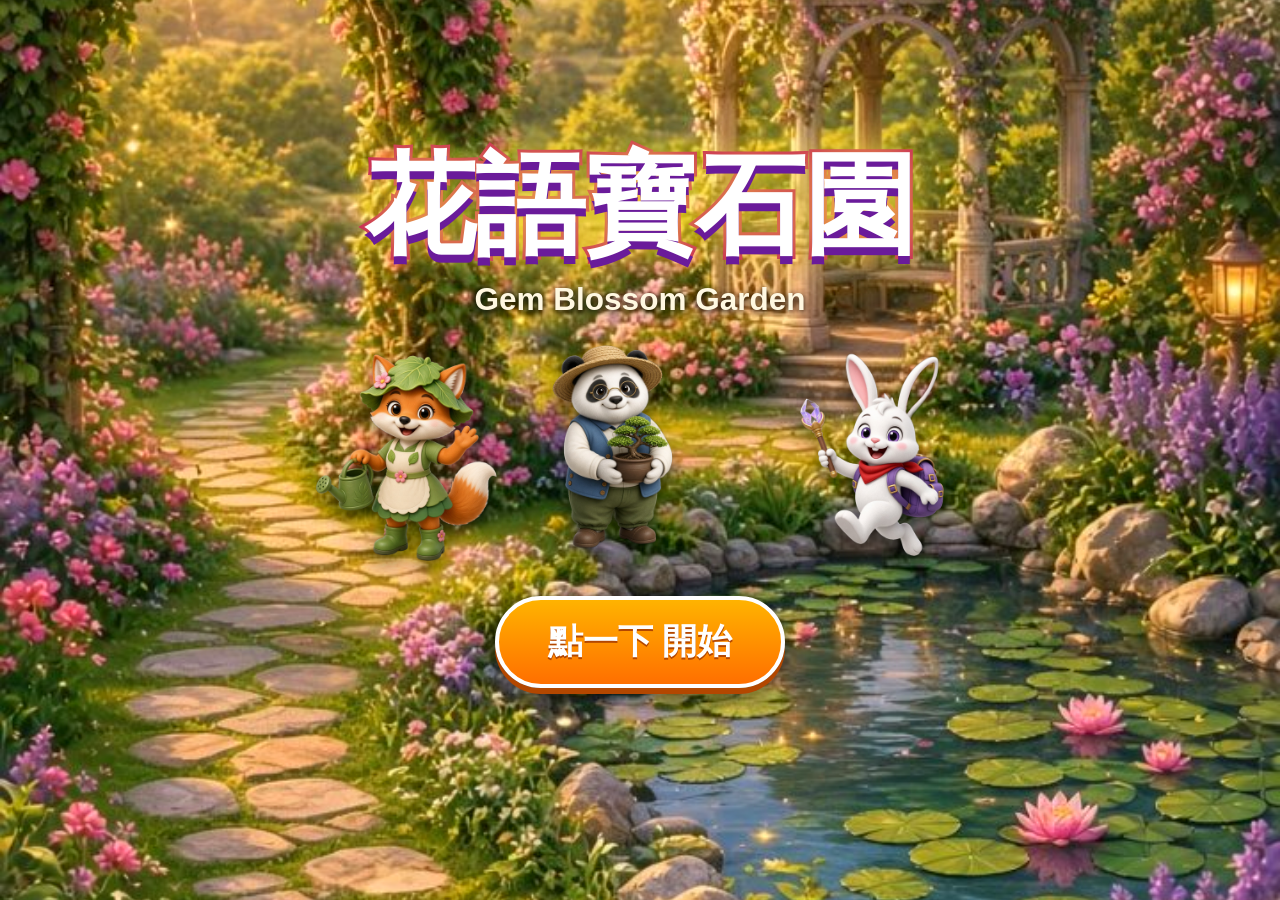
<file: index.html>
<!DOCTYPE html>
<html lang="zh-Hant-TW">
<head>
<meta charset="utf-8">
<meta name="viewport" content="width=device-width,initial-scale=1,maximum-scale=1,user-scalable=no,viewport-fit=cover">
<meta name="apple-mobile-web-app-capable" content="yes">
<meta name="mobile-web-app-capable" content="yes">
<meta name="theme-color" content="#2b1d4a">
<title>花語寶石園</title>
<link rel="icon" href="a/g0.png">
<link rel="stylesheet" href="style.css">
</head>
<body>
<div id="app">
  <!-- game layout -->
  <div id="scene">
    <div id="sceneBg"></div>
    <div id="sceneItems"></div>
    <canvas id="fx"></canvas>
  </div>
  <div id="hud">
    <div class="pill" id="lvPill">第 1 關</div>
    <div class="pill" id="movesPill"><span class="sm">步數</span> <b id="moves">25</b></div>
    <button class="iconBtn" id="btnMenu" aria-label="選單">⚙️</button>
  </div>
  <div id="goals"></div>
  <div id="boost"></div>
  <div id="boardWrap"><canvas id="board"></canvas></div>
  <div id="tray">
    <div id="meter"><div id="meterFill"></div><span id="meterTxt">能量</span></div>
    <div id="slots"></div>
  </div>
  <div id="mascot"><img id="mascotImg" alt=""><div id="bubble"></div></div>
  <div id="floaters"></div>
  <div id="mergeTip"></div><div id="finger">👆</div>

  <!-- screens -->
  <div id="title" class="screen show">
    <div class="titleBg"></div>
    <div class="logo"><div class="l1">花語寶石園</div><div class="l2">Gem Blossom Garden</div></div>
    <div class="titleChars"><img src="a/ch_fox.png"><img src="a/ch_panda.png"><img src="a/ch_bunny.png"></div>
    <button class="big glow" id="btnStart">點一下 開始</button>
  </div>

  <div id="select" class="screen">
    <h1>選擇你的夥伴</h1>
    <div id="cards"></div>
  </div>

  <div id="home" class="screen">
    <div class="amb"><div class="ray"></div><div class="ray r2"></div><div class="cloud c1"></div><div class="cloud c2"></div><div class="cloud c3"></div><div class="bfly"><span>🦋</span></div><div class="bfly b2"><span>🦋</span></div><div class="bfly b3"><span>🐦</span></div><i class="spk" style="left:12%;top:40%"></i><i class="spk" style="left:70%;top:30%;animation-delay:-1s"></i><i class="spk" style="left:40%;top:62%;animation-delay:-2s"></i><i class="spk" style="left:85%;top:55%;animation-delay:-1.5s"></i></div>
    <div class="homeTop"><div class="pill" id="starPill">⭐ 0</div><div class="pill" id="coinPill"><img class="ci" src="a/coin.png" alt="">0</div><button class="iconBtn" id="btnSet2">⚙️</button></div>
    <div class="homeMid">
      <img id="homeChar" class="breathe">
      <div id="homeName"></div>
      <div id="homeCh"></div>
    </div>
    <div class="homeBtns">
      <button class="big glow" id="btnPlay">開始 第 1 關</button>
      <div class="row2"><button class="big alt" id="btnMap">🗺️ 關卡地圖</button><button class="big alt" id="btnFarm">🐔 開心農場</button></div>
      <button class="big alt" id="btnGarden">🌷 逛逛花園</button>
    </div>
  </div>

  <div id="gardenBar" class="hidden"><div id="gTopBar"><div class="gTip" id="gTip">點點花園裡的東西和小動物吧！</div><div id="gStore" class="store hidden"></div></div><div id="gBotBar"><div class="gBtns"><button class="big glow" id="btnGEdit">✋ 佈置花園</button><button class="big alt" id="btnGardenBack">← 回去</button></div></div></div>

  <div id="video" class="screen">
    <video id="vid" playsinline muted webkit-playsinline preload="auto"></video>
    <div id="vidText"></div>
    <button class="big glow" id="vidBtn">繼續 ▶</button>
  </div>

  <div id="map" class="screen">
    <div class="mapTop"><button class="big alt sm" id="mapBack">← 回去</button><div class="mt">關卡地圖</div><div class="pill" id="mapStars"></div></div>
    <div id="mapList"></div>
  </div>

  <div id="farm" class="screen">
    <div class="fbg"></div>
    <div class="fwrap">
      <div class="ftop"><button class="big alt sm" id="fBack">← 回去</button><div class="pill" id="fCoins"><img class="ci" src="a/coin.png" alt="">0</div><button class="big glow sm" id="fShop">🛒 商店</button></div>
      <div class="fhead"><img id="fChar"><div id="fSay"></div></div>
      <div class="fsec" id="fYardSec"><div class="ftitle yardT"><span>🏡 我的小院子</span><button class="big sm" id="fEdit">✋ 佈置</button></div><div id="fTip" class="hidden">👆 按住拖曳移動，拖到收納箱就收起來</div><div id="fStore" class="store hidden"></div><div id="fYard"></div><div id="fDecos" class="hidden"></div></div>
      <div class="fsec"><div class="ftitle">🐔 動物（點一下收集）</div><div id="fAnimals"></div></div>
      <div class="fsec"><div class="ftitle">🌱 農田（作物離線也會長）</div><div id="fPlots"></div></div>
      <div class="fsec"><div class="ftitle">倉庫・道具</div><div id="fInv"></div></div>
    </div>
  </div>

  <div id="ending" class="screen">
    <div class="endBg"></div>
    <div class="endBox">
      <div class="l1">🎉 恭喜通關！</div>
      <div class="endChars"><img src="a/ch_fox.png"><img src="a/ch_panda.png"><img src="a/ch_bunny.png"></div>
      <p>五個花園都恢復美麗了！<br>謝謝你一路的陪伴 💖</p>
      <div class="pill" id="endStars"></div>
      <div class="row"><button class="big glow" id="endFarm">🐔 去農場</button><button class="big alt" id="endMap">🗺️ 重玩關卡</button></div>
      <div class="row"><button class="big alt" id="endHome">回首頁</button></div>
    </div>
  </div>

  <div id="modal" class="screen"><div class="panel" id="panel"></div></div>
</div>
<script src="analytics.js"></script>
<script src="levels.js"></script>
<script src="game.js"></script>
<script src="farm.js"></script>
<script src="deco.js"></script>
<script>
$("#mapBack").onclick=()=>goHome();$("#fBack").onclick=()=>goHome();$("#fShop").onclick=()=>openShop();
$("#endFarm").onclick=()=>openFarm();$("#endMap").onclick=()=>openMap();$("#endHome").onclick=()=>goHome();
GBGStats&&GBGStats.trackVisit&&GBGStats.trackVisit();
</script>
</body>
</html>
</file>
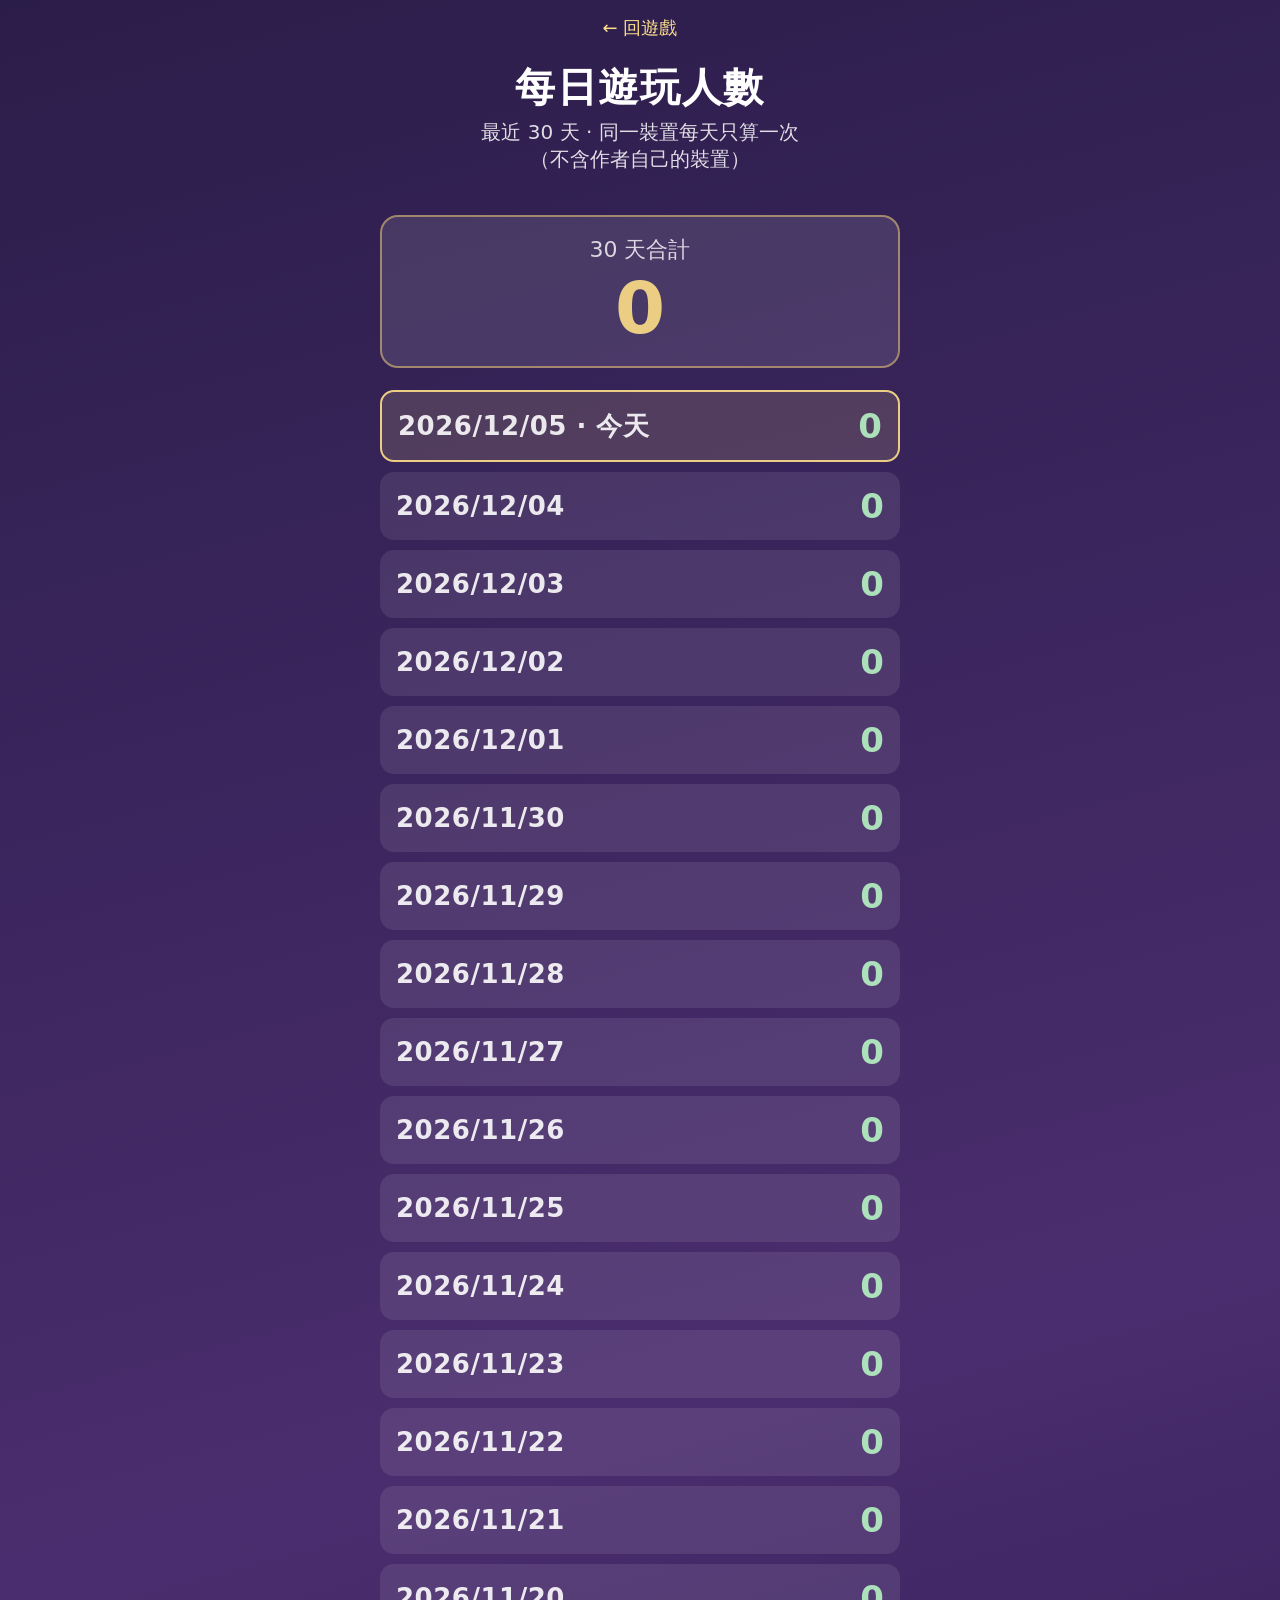
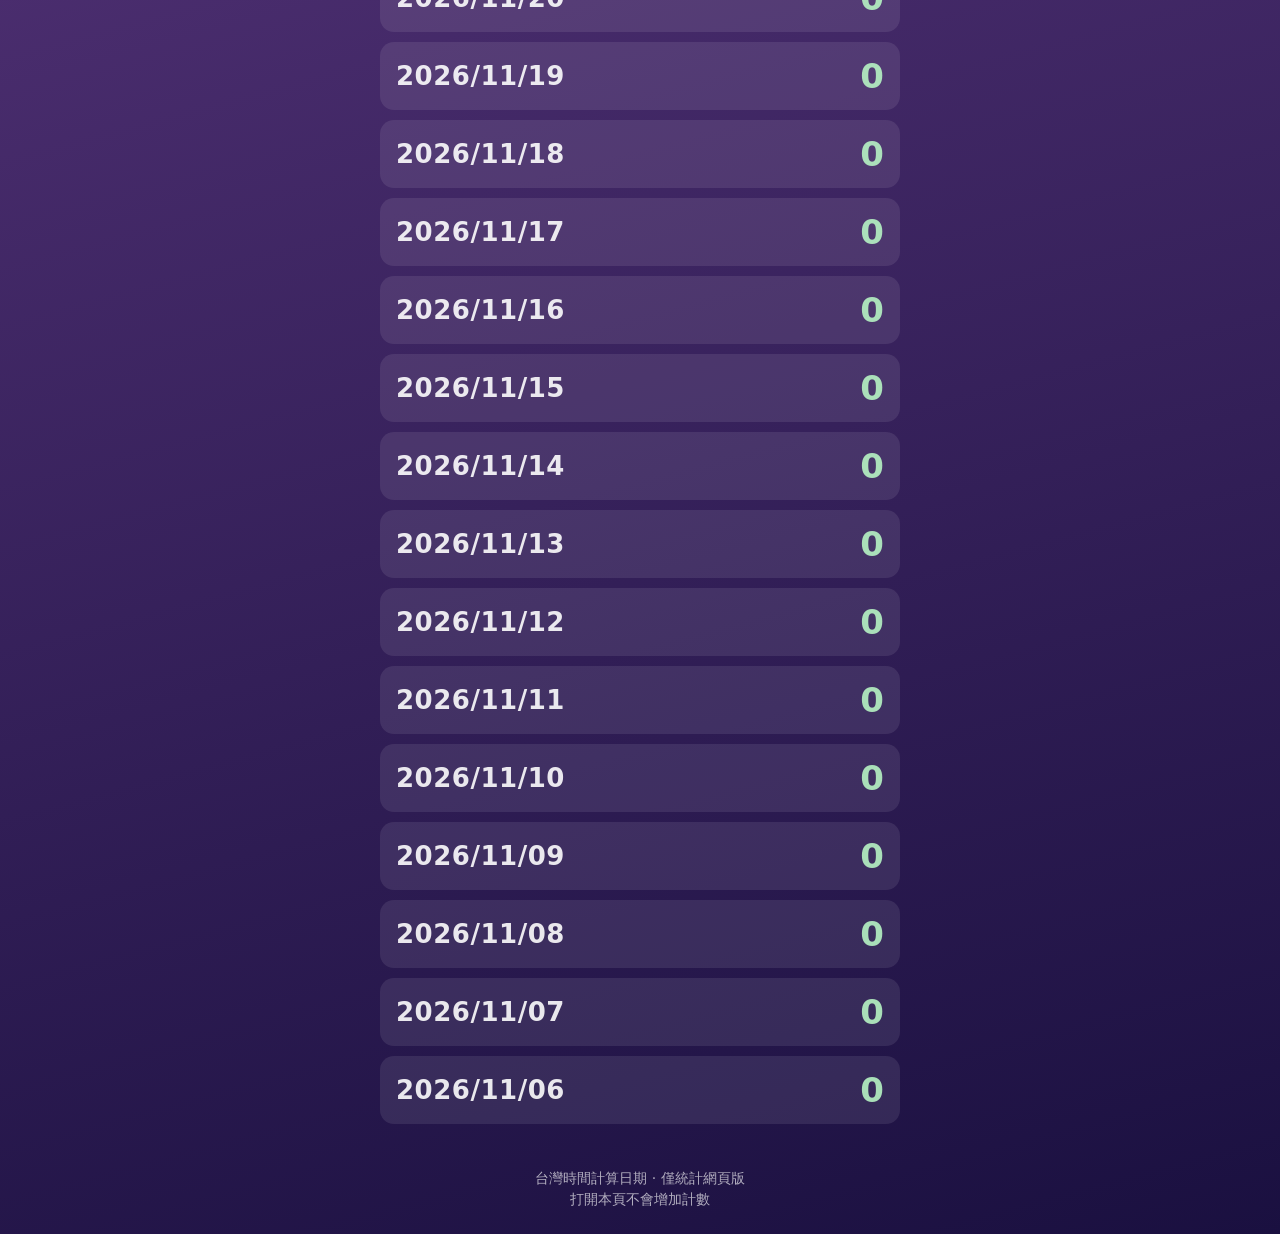
<file: stats.html>
<!DOCTYPE html>
<html lang="zh-Hant-TW">
<head>
<meta charset="utf-8">
<meta name="viewport" content="width=device-width,initial-scale=1,viewport-fit=cover">
<meta name="theme-color" content="#2b1d4a">
<title>花語寶石園 · 每日人數</title>
<style>
*{box-sizing:border-box;margin:0;padding:0}
body{font-family:system-ui,-apple-system,"Noto Sans TC",sans-serif;background:linear-gradient(165deg,#2b1d4a,#4a2d6e 50%,#1a1040);color:#fff;min-height:100dvh;padding:max(16px,env(safe-area-inset-top)) 16px max(24px,env(safe-area-inset-bottom));}
h1{font-size:clamp(28px,7vw,40px);text-align:center;margin:8px 0 4px;letter-spacing:.04em}
.sub{text-align:center;opacity:.85;font-size:clamp(16px,4vw,20px);margin-bottom:18px}
.total{background:rgba(255,255,255,.12);border:2px solid rgba(255,220,120,.55);border-radius:18px;padding:18px;text-align:center;margin:0 auto 22px;max-width:520px}
.total .lbl{font-size:clamp(18px,4.5vw,22px);opacity:.9}
.total .num{font-size:clamp(48px,14vw,72px);font-weight:800;color:#ffe08a;line-height:1.1;margin-top:4px}
.list{max-width:520px;margin:0 auto;display:flex;flex-direction:column;gap:10px}
.row{display:flex;align-items:center;justify-content:space-between;background:rgba(255,255,255,.1);border-radius:14px;padding:14px 16px;font-size:clamp(20px,5vw,26px)}
.row .d{font-weight:600;letter-spacing:.02em}
.row .c{font-weight:800;color:#b8f5c5;font-size:clamp(26px,7vw,34px)}
.row.today{border:2px solid #ffe08a;background:rgba(255,224,138,.15)}
.err,.load{text-align:center;font-size:22px;padding:24px;opacity:.9}
.note{text-align:center;margin-top:20px;font-size:14px;opacity:.65;line-height:1.5}
a.back{display:inline-block;margin:0 auto 12px;color:#ffe08a;font-size:18px;text-decoration:none}
.wrap{text-align:center}
</style>
</head>
<body>
<div class="wrap"><a class="back" href="./">← 回遊戲</a></div>
<h1>每日遊玩人數</h1>
<p class="sub">最近 30 天 · 同一裝置每天只算一次<br>（不含作者自己的裝置）</p>
<div id="box" class="load">讀取中…</div>
<p class="note">台灣時間計算日期 · 僅統計網頁版<br>打開本頁不會增加計數</p>
<script src="analytics.js"></script>
<script>
(async function(){
  const box=document.getElementById('box');
  try{
    const {days,total}=await GBGStats.loadStats(30);
    const today=GBGStats.twYmd();
    function fmt(ymd){return ymd.slice(0,4)+'/'+ymd.slice(4,6)+'/'+ymd.slice(6,8);}
    let html='<div class="total"><div class="lbl">30 天合計</div><div class="num">'+total+'</div></div><div class="list">';
    days.forEach(d=>{
      const cls=d.ymd===today?'row today':'row';
      html+='<div class="'+cls+'"><span class="d">'+fmt(d.ymd)+(d.ymd===today?' · 今天':'')+'</span><span class="c">'+d.count+'</span></div>';
    });
    html+='</div>';
    box.innerHTML=html;
  }catch(e){
    box.className='err';
    box.textContent='讀取失敗，請稍後再試';
  }
})();
</script>
</body>
</html>
</file>
<file: style.css>
:root{--fs:1;--gold:#ffd54a}
*{box-sizing:border-box;-webkit-tap-highlight-color:transparent;-webkit-user-select:none;user-select:none;-webkit-touch-callout:none}
html,body{margin:0;height:100%;overflow:hidden;background:#2b1d4a;overscroll-behavior:none;touch-action:none}
body{font-family:"PingFang TC","Noto Sans TC","Noto Sans CJK TC","Microsoft JhengHei",sans-serif;font-weight:900;color:#fff}
#app{position:fixed;inset:0;overflow:hidden;background:linear-gradient(#3a2a66,#1d1438)}
button{font-family:inherit;font-weight:900;border:0;cursor:pointer;touch-action:manipulation}
.hidden{display:none!important}
#scene{position:absolute;overflow:hidden;border-radius:0 0 24px 24px;box-shadow:0 6px 24px #0008}
#sceneBg{position:absolute;inset:0;background:url(a/bg.jpg) center 70%/cover}
#sceneItems{position:absolute;inset:0}
#fx{position:absolute;inset:0;pointer-events:none;width:100%;height:100%}
.deco{position:absolute;transform-origin:50% 100%;filter:drop-shadow(0 6px 6px #0006);transition:transform .2s}
.deco img{width:100%;display:block;pointer-events:none}
.deco.idle{animation:sway 4s ease-in-out infinite}
@keyframes sway{0%,100%{transform:rotate(-2deg)}50%{transform:rotate(2deg) scale(1.02)}}
.boing{animation:boing .6s cubic-bezier(.3,1.6,.5,1)!important}
@keyframes boing{0%{transform:scale(1)}30%{transform:scale(1.25,.8)}60%{transform:scale(.9,1.2) translateY(-18%)}100%{transform:scale(1)}}
.critter{position:absolute;filter:drop-shadow(0 4px 4px #0005)}
.critter img{width:100%;display:block;pointer-events:none}
.flap img{animation:flap .35s ease-in-out infinite alternate}
@keyframes flap{to{transform:scaleX(.55)}}
.hop{animation:hop .5s ease-out}
@keyframes hop{0%,100%{transform:translateY(0)}40%{transform:translateY(-60%) rotate(-8deg)}}
#hud{position:absolute;display:flex;gap:2%;align-items:center;justify-content:space-between;z-index:5}
.pill{background:linear-gradient(#ffffffee,#ffe9b8ee);color:#5a2d00;border-radius:999px;padding:.25em .8em;font-size:calc(22px*var(--fs));box-shadow:0 3px 0 #b36b00,0 4px 12px #0006;white-space:nowrap;border:3px solid #fff}
.pill .sm{font-size:.7em}.pill b{font-size:1.25em;color:#c2185b}
.iconBtn{width:calc(54px*var(--fs));height:calc(54px*var(--fs));border-radius:50%;font-size:calc(28px*var(--fs));background:linear-gradient(#8e6cff,#5b3fd6);box-shadow:0 4px 0 #36208f;border:3px solid #fff;color:#fff;flex:none}
#goals{position:absolute;display:flex;gap:10px;justify-content:center;align-items:center;z-index:5}
.goal{display:flex;align-items:center;gap:4px;background:#2b1d4acc;border:3px solid #fff8;border-radius:16px;padding:4px 10px;font-size:calc(24px*var(--fs))}
.goal img{width:calc(40px*var(--fs));height:calc(40px*var(--fs))}
.goal.done{background:#2e7d32dd;border-color:#b9f6ca}
#boardWrap{position:absolute;border-radius:18px;background:linear-gradient(#ffffff2a,#ffffff10);box-shadow:inset 0 0 0 3px #ffffff55,0 10px 30px #0008;padding:6px}
#board{width:100%;height:100%;display:block;touch-action:none}
#tray{position:absolute;display:flex;flex-direction:column;gap:6px;z-index:4}
#meter{position:relative;height:calc(30px*var(--fs));border-radius:99px;background:#0006;border:3px solid #fff;overflow:hidden}
#meterFill{position:absolute;left:0;top:0;bottom:0;width:0;background:linear-gradient(90deg,#7cff6b,#ffe74a);transition:width .3s}
#meterTxt{position:absolute;inset:0;display:flex;align-items:center;justify-content:center;font-size:calc(18px*var(--fs));color:#3a2a00;text-shadow:0 1px 0 #fff}
#slots{display:grid;grid-template-columns:repeat(8,1fr);gap:5px}
.slot{aspect-ratio:1;border-radius:14px;background:radial-gradient(#fff3,#fff1);border:2px dashed #fff6;position:relative}
.slot img{position:absolute;inset:4%;width:92%;height:92%;object-fit:contain;filter:drop-shadow(0 3px 3px #0007)}
.slot.can{border:3px solid var(--gold);box-shadow:0 0 14px var(--gold);animation:pulse 1.2s infinite}
.slot .tl{position:absolute;right:2px;bottom:0;font-size:calc(15px*var(--fs));text-shadow:0 0 3px #000,0 0 3px #000}
@keyframes pulse{50%{box-shadow:0 0 26px var(--gold)}}
.pop{animation:pop .45s cubic-bezier(.3,1.7,.5,1)}
@keyframes pop{0%{transform:scale(.2)}100%{transform:scale(1)}}
#mascot{position:absolute;z-index:6;pointer-events:auto}
#mascotImg{width:100%;transform-origin:50% 100%;animation:breathe 2.6s ease-in-out infinite;filter:drop-shadow(0 6px 8px #0008)}
.breathe{animation:breathe 2.6s ease-in-out infinite;transform-origin:50% 100%}
@keyframes breathe{0%,100%{transform:scale(1,1)}50%{transform:scale(1.03,.97) translateY(1%)}}
#mascotImg.cheer{animation:cheer .8s cubic-bezier(.3,1.5,.5,1)}
@keyframes cheer{0%{transform:scale(1)}25%{transform:scale(1.15,.85)}50%{transform:translateY(-22%) rotate(-6deg) scale(.95,1.1)}75%{transform:translateY(0) scale(1.08,.92)}100%{transform:scale(1)}}
#bubble{position:absolute;bottom:92%;left:40%;white-space:nowrap;background:#fff;color:#4a2370;border-radius:18px;padding:.3em .7em;font-size:calc(22px*var(--fs));box-shadow:0 4px 10px #0006;opacity:0;transform:scale(.5);transition:all .25s cubic-bezier(.3,1.6,.5,1);pointer-events:none}
#bubble.show{opacity:1;transform:scale(1)}
#floaters{position:absolute;inset:0;pointer-events:none;z-index:20}
.combo{position:absolute;font-size:calc(46px*var(--fs));color:#fff;-webkit-text-stroke:3px #c2185b;paint-order:stroke fill;text-shadow:0 4px 0 #7b1fa2,0 0 22px #ff80ab;animation:rise 1.2s ease-out forwards;transform:translate(-50%,-50%);white-space:nowrap}
@keyframes rise{0%{opacity:0;transform:translate(-50%,-50%) scale(.3)}20%{opacity:1;transform:translate(-50%,-50%) scale(1.25)}35%{transform:translate(-50%,-50%) scale(1)}100%{opacity:0;transform:translate(-50%,-160%) scale(1)}}
.fly{position:absolute;width:44px;height:44px;transition:all .6s cubic-bezier(.5,-0.3,.6,1);z-index:30}
.screen{position:absolute;inset:0;display:none;z-index:40;align-items:center;justify-content:center;flex-direction:column}
.screen.show{display:flex}
#title .titleBg,#home{background:url(a/bg.jpg) center/cover}
#title .titleBg{position:absolute;inset:0;filter:saturate(1.2)}
.logo{position:relative;text-align:center;margin-top:-8vh;animation:float 3s ease-in-out infinite}
.logo .l1{font-size:min(16vw,13vh,110px);color:#fff;-webkit-text-stroke:6px #c2185b;paint-order:stroke fill;text-shadow:0 8px 0 #6a1b9a,0 0 40px #ffeb3b}
.logo .l2{font-size:min(5vw,3.5vh,34px);color:#fff8e1;text-shadow:0 2px 6px #000}
@keyframes float{50%{transform:translateY(-10px)}}
.titleChars{position:relative;display:flex;gap:2vw;margin:3vh 0}
.titleChars img{height:min(24vh,30vw);animation:float 2.4s ease-in-out infinite;filter:drop-shadow(0 8px 8px #0007)}
.titleChars img:nth-child(2){animation-delay:.6s}.titleChars img:nth-child(3){animation-delay:1.2s}
.big{position:relative;font-size:calc(30px*var(--fs));padding:.55em 1.4em;border-radius:999px;color:#fff;background:linear-gradient(#ffb300,#ff6f00);box-shadow:0 6px 0 #b34700,0 10px 20px #0007;border:4px solid #fff;text-shadow:0 2px 0 #b34700;margin:8px;min-height:64px}
.big:active{transform:translateY(4px);box-shadow:0 2px 0 #b34700}
.big.alt{background:linear-gradient(#4fc3f7,#1976d2);box-shadow:0 6px 0 #0d47a1,0 10px 20px #0007;text-shadow:0 2px 0 #0d47a1}
.big.green{background:linear-gradient(#81c784,#2e7d32);box-shadow:0 6px 0 #1b5e20,0 10px 20px #0007;text-shadow:0 2px 0 #1b5e20}
.glow{animation:glowb 1.6s ease-in-out infinite}
@keyframes glowb{50%{filter:brightness(1.15) drop-shadow(0 0 14px #ffe082)}}
#select{background:radial-gradient(circle at 50% 30%,#7e57c2,#2b1d4a);overflow:auto;justify-content:flex-start;padding:3vh 2vw}
#select h1{font-size:calc(36px*var(--fs));margin:1vh 0 2vh;text-shadow:0 3px 0 #6a1b9a}
#cards{display:flex;gap:14px;flex-wrap:wrap;justify-content:center;width:100%}
.card{flex:1 1 240px;max-width:330px;background:linear-gradient(#fffdf5,#ffe9c4);color:#4a2370;border-radius:26px;border:5px solid #fff;box-shadow:0 8px 0 #c48a3a,0 12px 26px #0008;padding:12px;text-align:center;display:flex;flex-direction:column;align-items:center}
.card.sel{border-color:#ffd54a;box-shadow:0 0 0 5px #ffd54a,0 12px 26px #0008}
.card .pf{width:100%;max-width:220px;aspect-ratio:1;border-radius:50%;background:radial-gradient(#fff,#ffd8a8 70%);overflow:hidden;position:relative}
.card .pf img{width:100%;height:100%;object-fit:contain}
.card .nm{font-size:calc(32px*var(--fs));margin-top:6px}
.card .ln{font-size:calc(21px*var(--fs));color:#7a4a00;margin:4px 0 8px;line-height:1.35}
.card .big{font-size:calc(24px*var(--fs))}
.wiggle{animation:wig 1.8s ease-in-out infinite}
@keyframes wig{0%,100%{transform:rotate(-3deg) translateY(0)}50%{transform:rotate(3deg) translateY(-4%)}}
#home{justify-content:space-between;padding:3vh 3vw calc(3vh + env(safe-area-inset-bottom))}
.homeTop{width:100%;display:flex;justify-content:space-between}
.homeMid{display:flex;flex-direction:column;align-items:center}
#homeChar{height:min(40vh,60vw);filter:drop-shadow(0 10px 10px #0008)}
#homeName{font-size:calc(30px*var(--fs));background:#2b1d4acc;border:3px solid #fff;border-radius:20px;padding:6px 18px;margin-top:-10px}
.homeBtns{display:flex;flex-direction:column;align-items:center}
#gardenBar{position:absolute;left:0;right:0;bottom:0;z-index:30;display:flex;flex-direction:column;align-items:center;padding-bottom:calc(12px + env(safe-area-inset-bottom))}
.gTip{font-size:calc(24px*var(--fs));background:#2b1d4acc;border-radius:16px;padding:6px 14px}
#video{background:#000}
#vid{position:absolute;inset:0;width:100%;height:100%;object-fit:contain}
#vidText{position:relative;margin-top:-40vh;font-size:calc(52px*var(--fs));-webkit-text-stroke:4px #c2185b;paint-order:stroke fill;text-shadow:0 5px 0 #6a1b9a;text-align:center}
#vidBtn{position:absolute;bottom:calc(5vh + env(safe-area-inset-bottom))}
#modal{background:#0009}
.panel{background:linear-gradient(#fffdf5,#ffe9c4);color:#4a2370;border-radius:28px;border:5px solid #fff;padding:22px;width:min(92vw,560px);max-height:92vh;overflow:auto;text-align:center;box-shadow:0 14px 40px #000a;animation:pop .4s cubic-bezier(.3,1.6,.5,1)}
.panel h2{font-size:calc(38px*var(--fs));margin:4px 0 10px}
.panel p{font-size:calc(24px*var(--fs));line-height:1.45;margin:8px 0}
.stars{font-size:calc(64px*var(--fs));letter-spacing:6px}
.stars span{display:inline-block;animation:pop .5s cubic-bezier(.3,1.7,.5,1) both;filter:drop-shadow(0 3px 2px #a60)}
.stars .off{filter:grayscale(1) opacity(.35)}
.row{display:flex;gap:8px;justify-content:center;flex-wrap:wrap;margin:8px 0}
.opt{font-size:calc(24px*var(--fs));padding:10px 16px;border-radius:16px;background:#fff;color:#4a2370;border:3px solid #c9a46a;min-height:56px}
.opt.on{background:#7e57c2;color:#fff;border-color:#4527a0}
.lbl{font-size:calc(24px*var(--fs));margin-top:10px}
#vidText{position:absolute;top:calc(6vh + env(safe-area-inset-top));left:0;right:0;margin:0}
@media (max-width:620px){
 .card{flex:1 1 100%;max-width:none;flex-direction:row;text-align:left;gap:10px;padding:8px}
 .card .pf{width:36%;flex:none}
 .card .txt{flex:1;display:flex;flex-direction:column;align-items:flex-start}
 .card .nm{margin-top:0}.card .big{margin:4px 0;padding:.4em 1em}
 #select h1{margin:.5vh 0 1.5vh}
}
.card .txt{display:flex;flex-direction:column;align-items:center}
.card .pf{border-radius:22px}
@media (max-width:620px){
 .card{padding:6px 8px;margin:0 0 8px}
 .card .txt{align-items:flex-start;text-align:left}
 .card .nm{font-size:calc(19px*var(--fs));line-height:1.2}
 .card .ln{font-size:calc(14.5px*var(--fs));line-height:1.3;text-align:left}
 .card .big{font-size:calc(17px*var(--fs));white-space:nowrap;padding:.35em .9em}
 .card .pf{width:32%}
 #select h1{font-size:calc(24px*var(--fs))}
}

/* v1.0.1: merge tutorial + explicit goals + contrast */
#finger{display:none;position:fixed;left:0;top:0;font-size:calc(58px*var(--fs));z-index:70;pointer-events:none;filter:drop-shadow(0 4px 4px #000a);animation:fing 2.2s infinite ease-in-out}
@keyframes fing{0%{transform:translate(var(--ax),calc(var(--ay) - 30px))}20%{transform:translate(var(--ax),var(--ay)) scale(.85)}35%{transform:translate(var(--ax),calc(var(--ay) - 20px))}60%{transform:translate(var(--bx),calc(var(--by) - 20px))}75%{transform:translate(var(--bx),var(--by)) scale(.85)}100%{transform:translate(var(--bx),calc(var(--by) - 30px))}}
#mergeTip{display:none;position:fixed;z-index:69;pointer-events:none;background:#fffde7;color:#2b1d4a;border:4px solid #ff9800;border-radius:18px;padding:8px 12px;font-weight:900;font-size:calc(21px*var(--fs));line-height:1.3;text-align:center;box-shadow:0 6px 18px #0008}
.slot.need{border:4px solid #69f0ae;box-shadow:0 0 22px #69f0ae,inset 0 0 14px #69f0ae;animation:pulse .8s infinite}
.goal{font-weight:900;color:#fff;text-shadow:0 2px 0 #000,0 0 4px #000}
.goal .gl{font-size:calc(15px*var(--fs));margin-right:2px}
.goal.tier .gt{display:flex;flex-direction:column;line-height:1.15}
.goal.tier b{font-size:calc(19px*var(--fs))}
.goal.tier small{font-size:calc(14px*var(--fs));color:#fff59d}
#meterTxt{color:#fff!important;font-weight:900;text-shadow:0 0 3px #000,0 2px 0 #000,0 0 6px #000;-webkit-text-stroke:1px #1b0f33}
/* ---------- v2 ---------- */
#boost{position:absolute;display:flex;gap:10px;justify-content:flex-end;z-index:5}
.bst{position:relative;width:calc(50px*var(--fs));height:calc(50px*var(--fs));border-radius:50%;border:3px solid #fff;background:radial-gradient(#fff8e1,#ffb74d);box-shadow:0 4px 0 #b36b00,0 6px 12px #0007;padding:0}
.bst img{width:80%;height:80%;object-fit:contain}
.bst span{position:absolute;right:-6px;bottom:-6px;background:#d32f2f;color:#fff;border:2px solid #fff;border-radius:999px;min-width:1.5em;font-size:calc(16px*var(--fs));font-weight:900}
.bst em{position:absolute;left:-4px;top:-8px;font-style:normal;color:#fff;font-weight:900;font-size:calc(15px*var(--fs));text-shadow:0 0 3px #000,0 0 3px #000}
.bst.on{outline:5px solid #69f0ae;animation:pulse .8s infinite}.bst.zero{filter:grayscale(.7);opacity:.75}
#coinPill{margin-left:8px}
.homeTop{display:flex;align-items:center;gap:6px;width:100%}.homeTop .iconBtn{margin-left:auto}
#homeCh{margin-top:8px;font-size:calc(22px*var(--fs));font-weight:900;color:#fff;background:#2b1d4acc;border:3px solid #ffd54a;border-radius:16px;padding:4px 14px}
.row2{display:flex;gap:4px;flex-wrap:wrap;justify-content:center}
.row2 .big{font-size:calc(24px*var(--fs));padding:.45em 1em}
#btnFarm.badge::after{content:'!';position:absolute;right:-6px;top:-8px;background:#e53935;color:#fff;border:3px solid #fff;border-radius:50%;width:1.4em;height:1.4em;line-height:1.2em;font-size:calc(20px*var(--fs));animation:pulse 1s infinite}
/* map */
#map{background:linear-gradient(#3a2766,#1d1236);justify-content:flex-start;padding-bottom:env(safe-area-inset-bottom)}
.mapTop{display:flex;align-items:center;gap:8px;width:100%;padding:calc(6px + env(safe-area-inset-top)) 10px 6px;box-sizing:border-box}
.mapTop .mt{flex:1;text-align:center;font-weight:900;font-size:calc(28px*var(--fs));color:#fff;text-shadow:0 3px 0 #000}
.big.sm{font-size:calc(20px*var(--fs));padding:.3em .8em;min-height:48px;margin:4px}
#mapList{flex:1;width:100%;max-width:760px;overflow-y:auto;-webkit-overflow-scrolling:touch;padding:0 10px 30px;box-sizing:border-box}
.chap{position:relative;background:#ffffff14;border:3px solid #fff5;border-radius:22px;margin:12px 0;padding:0 0 10px;overflow:hidden;text-align:center}
.cban{height:calc(96px*var(--fs));background:center 60%/cover;display:flex;align-items:flex-end;justify-content:space-between;padding:8px 12px;box-sizing:border-box}
.cban.big{height:150px;border-radius:18px;margin:-6px -6px 10px}
.ct{color:#fff;font-weight:900;font-size:calc(26px*var(--fs));text-shadow:0 2px 0 #000,0 0 8px #000;text-align:left;line-height:1.1}.ct b{display:block;font-size:.65em;color:#ffd54a}
.cs{color:#fff;font-weight:900;font-size:calc(20px*var(--fs));text-shadow:0 2px 0 #000}
.nodes{display:grid;grid-template-columns:repeat(5,1fr);gap:8px;padding:10px}
.node{aspect-ratio:1;border-radius:50%;border:4px solid #fff;background:linear-gradient(#ffcc80,#ff8f00);color:#fff;font-weight:900;font-size:calc(24px*var(--fs));text-shadow:0 2px 0 #7a3c00;box-shadow:0 4px 0 #8d4a00;position:relative;padding:0;max-width:96px;justify-self:center;width:100%}
.node i{position:absolute;bottom:-12px;left:50%;transform:translateX(-50%);font-style:normal;font-size:calc(13px*var(--fs));white-space:nowrap}
.node.done{background:linear-gradient(#a5d6a7,#2e7d32);box-shadow:0 4px 0 #1b5e20}
.node.cur{animation:pulse 1s infinite;outline:5px solid #ffd54a}
.node.locked{background:#777;box-shadow:0 4px 0 #444;color:#ddd}
.chap.lockc .nodes{filter:grayscale(.8);opacity:.6}
.lockMsg{position:absolute;left:50%;top:60%;transform:translate(-50%,-50%);background:#000c;color:#fff;font-weight:900;padding:8px 16px;border-radius:14px;font-size:calc(20px*var(--fs));white-space:nowrap}
/* farm */
#farm{justify-content:flex-start}
#farm .fbg{position:absolute;inset:0;background:url(a/farmbg.jpg) center/cover}
.fwrap{position:relative;width:100%;max-width:820px;height:100%;overflow-y:auto;-webkit-overflow-scrolling:touch;padding:calc(6px + env(safe-area-inset-top)) 10px calc(20px + env(safe-area-inset-bottom));box-sizing:border-box}
.ftop{display:flex;align-items:center;justify-content:space-between;gap:6px}
.fhead{display:flex;align-items:center;gap:8px;min-height:70px}
#fChar{height:calc(80px*var(--fs));filter:drop-shadow(0 4px 4px #0008)}
#fSay{opacity:0;transition:.3s;background:#fffde7;color:#2b1d4a;border:4px solid #ff9800;border-radius:18px;padding:8px 12px;font-weight:900;font-size:calc(19px*var(--fs));flex:1}
#fSay.show{opacity:1}
.fsec{background:#2b1d4ab8;border:3px solid #fff8;border-radius:20px;padding:8px;margin:8px 0}
.ftitle{color:#fff;font-weight:900;font-size:calc(20px*var(--fs));text-shadow:0 2px 0 #000;margin:0 0 6px 4px}
#fAnimals{display:grid;grid-template-columns:repeat(auto-fill,minmax(calc(96px*var(--fs)),1fr));gap:8px}
.fa{position:relative;aspect-ratio:1;background:radial-gradient(#c5e1a5,#7cb342);border:3px solid #fff;border-radius:18px;display:flex;align-items:center;justify-content:center}
.fa .an{width:78%;height:78%;object-fit:contain}
.fa .prod{position:absolute;top:-6px;right:-4px;width:44%;animation:bob 1s infinite ease-in-out;filter:drop-shadow(0 0 8px #fff)}
.fa.ready{border-color:#ffd54a;box-shadow:0 0 18px #ffd54a}
.fa .cd{position:absolute;bottom:2px;left:2px;right:2px;background:#000b;color:#fff;border-radius:10px;font-weight:900;font-size:calc(14px*var(--fs));display:flex;align-items:center;justify-content:center;gap:2px}
.fa .cd img{width:1.4em}
.fa .nm{position:absolute;top:2px;left:6px;color:#fff;font-weight:900;font-size:calc(13px*var(--fs));text-shadow:0 0 3px #000,0 0 3px #000}
.fa.add,.fp.buy{background:#ffffff30;border-style:dashed;color:#fff;font-weight:900;font-size:calc(18px*var(--fs));text-align:center;text-shadow:0 2px 0 #000}
#fPlots{display:grid;grid-template-columns:repeat(4,1fr);gap:8px}
.fp{position:relative;aspect-ratio:1;background:url(a/plot.png) center/100% 100%;border-radius:16px;display:flex;align-items:center;justify-content:center;border:3px solid transparent}
.fp.buy{background:#ffffff30;border:3px dashed #fff}
.fp .plus{color:#fff;font-weight:900;font-size:calc(18px*var(--fs));text-shadow:0 2px 0 #000,0 0 6px #000;text-align:center}
.fp .crop{width:82%;height:82%;object-fit:contain;animation:bob 1s infinite ease-in-out}
.fp .sp{width:60%;height:60%;object-fit:contain;animation:fsway 2s infinite ease-in-out}
.fp .lab{position:absolute;bottom:2px;left:2px;right:2px;background:#000b;color:#fff;border-radius:10px;font-weight:900;font-size:calc(14px*var(--fs));text-align:center}
.fp.ready{border-color:#ffd54a;box-shadow:0 0 16px #ffd54a}.fp.ready .lab{background:#2e7d32}
.fp .cn{position:absolute;top:2px;left:4px;color:#fff;font-weight:900;font-size:calc(13px*var(--fs));text-shadow:0 0 3px #000,0 0 3px #000}
#fDecos{display:flex;gap:10px;justify-content:center;flex-wrap:wrap}#fDecos img{height:calc(80px*var(--fs))}
#fDecos .hint{color:#fff;font-weight:900;font-size:calc(17px*var(--fs))}
#fInv{display:flex;flex-wrap:wrap;gap:8px}
#fInv span{display:flex;align-items:center;gap:2px;background:#fff;color:#2b1d4a;border-radius:999px;padding:2px 10px 2px 4px;font-weight:900;font-size:calc(18px*var(--fs))}
#fInv img{width:calc(34px*var(--fs))}
#fInv .bo{background:#fff3e0}
.wig{animation:wig .5s}
@keyframes wig{25%{transform:rotate(-8deg) scale(1.05)}75%{transform:rotate(8deg) scale(1.05)}}
@keyframes bob{50%{transform:translateY(-8%)}}
@keyframes fsway{50%{transform:rotate(6deg)}}
/* shop & modal extras */
.shopList{max-height:55vh;overflow-y:auto;-webkit-overflow-scrolling:touch;text-align:left}
.shopRow{display:flex;align-items:center;gap:10px;width:100%;margin:6px 0;padding:6px 10px;border-radius:16px;border:3px solid #ffb74d;background:#fff;color:#4a2370;font-size:calc(19px*var(--fs));text-align:left}
.shopRow>img{width:calc(52px*var(--fs));height:calc(52px*var(--fs));object-fit:contain}
.shopRow .t{flex:1;display:flex;flex-direction:column}.shopRow .t small{font-size:.8em;color:#6d4c41}
.shopRow .p{font-weight:900;color:#e65100;text-align:center;white-space:nowrap}.shopRow .pi{width:1.5em;vertical-align:middle}
.shopRow.lock{opacity:.5;filter:grayscale(1)}
.shake{animation:wig .35s}
.coinP{display:inline-block;margin-bottom:6px}
.reward{display:flex;gap:12px;justify-content:center;flex-wrap:wrap;font-weight:900;font-size:calc(22px*var(--fs));margin:8px 0}
.reward span{display:flex;align-items:center;gap:4px;background:#fff;border-radius:999px;padding:2px 12px;border:3px solid #ffd54a}.reward img{width:1.6em}
.unlock{font-weight:900;color:#c2185b}
.daily{display:grid;grid-template-columns:repeat(4,1fr);gap:6px}
.dd{background:#fff;border:3px solid #ddd;border-radius:14px;padding:4px;font-size:calc(15px*var(--fs));font-weight:900}.dd img{width:1.6em;vertical-align:middle}
.dd.now{border-color:#ff9800;background:#fff3e0;animation:pulse 1s infinite}.dd.got{opacity:.5}
.mech{display:flex;gap:10px;justify-content:center}.mech img{width:64px;height:64px;object-fit:contain}
/* ending */
#ending .endBg{position:absolute;inset:0;background:url(a/bg5.jpg) center/cover}
.endBox{position:relative;text-align:center;color:#fff;background:#2b1d4acc;border:4px solid #ffd54a;border-radius:28px;padding:18px;width:min(92vw,600px);max-height:92vh;overflow:auto}
.endBox .l1{font-size:min(calc(40px*var(--fs)),11vw);font-weight:900;color:#ffd54a;text-shadow:0 3px 0 #000}
.endBox p{font-size:calc(22px*var(--fs));font-weight:900}
.endChars{display:flex;justify-content:center}.endChars img{height:min(22vh,28vw);animation:bob 1.2s infinite ease-in-out}.endChars img:nth-child(2){animation-delay:.3s}.endChars img:nth-child(3){animation-delay:.6s}
#mapList,.fwrap,.shopList,.endBox,.panel{touch-action:pan-y}
/* ---- ambient motion (transform/opacity only, GPU-cheap) ---- */
.amb{position:absolute;inset:0;pointer-events:none;overflow:hidden;z-index:0}
#home>*:not(.amb){position:relative;z-index:1}
.cloud{position:absolute;width:38vmax;height:12vmax;border-radius:50%;background:radial-gradient(closest-side,#fffffff0,#ffffff00);filter:blur(2px);opacity:.75;will-change:transform;animation:drift linear infinite}
.cloud.c1{top:4%;animation-duration:70s}.cloud.c2{top:14%;width:28vmax;opacity:.55;animation-duration:110s;animation-delay:-50s}.cloud.c3{top:24%;width:46vmax;opacity:.4;animation-duration:150s;animation-delay:-20s}
@keyframes drift{from{transform:translateX(-50vmax)}to{transform:translateX(140vw)}}
.ray{position:absolute;top:-20%;left:55%;width:30vmax;height:140%;background:linear-gradient(#fff6c855,#fff6c800);transform-origin:top;animation:ray 7s ease-in-out infinite;mix-blend-mode:screen}
.ray.r2{left:25%;width:18vmax;animation-delay:-3s;animation-duration:9s}
@keyframes ray{0%,100%{opacity:.25;transform:rotate(18deg)}50%{opacity:.6;transform:rotate(12deg)}}
.fly{will-change:transform}
.bfly{position:absolute;font-size:calc(28px*var(--fs));animation:bfly 18s linear infinite}
.bfly.b2{animation-duration:24s;animation-delay:-9s;top:55%}.bfly.b3{animation-duration:30s;animation-delay:-17s;top:35%;font-size:calc(22px*var(--fs))}
.bfly span{display:inline-block;animation:flapE .25s ease-in-out infinite alternate}
@keyframes flapE{to{transform:scaleX(.4)}}
@keyframes bfly{0%{transform:translate(-10vw,40vh)}25%{transform:translate(25vw,30vh) rotate(8deg)}50%{transform:translate(55vw,45vh)}75%{transform:translate(85vw,28vh) rotate(-8deg)}100%{transform:translate(115vw,38vh)}}
.spk{position:absolute;width:8px;height:8px;border-radius:50%;background:#fff;box-shadow:0 0 10px 3px #fff8b0;animation:twk 3s ease-in-out infinite}
@keyframes twk{0%,100%{opacity:0;transform:scale(.3)}50%{opacity:1;transform:scale(1)}}
#homeChar,#fChar,.card img,.endChars img{animation:breathe 3.2s ease-in-out infinite;transform-origin:50% 100%}
@keyframes breathe{0%,100%{transform:scale(1,1)}50%{transform:scale(1.025,.975) translateY(1%)}}
#sceneBg,#home{animation:kb 40s ease-in-out infinite alternate}
#home{animation-name:kbpos}
@keyframes kb{from{transform:scale(1.04) translateX(-1%)}to{transform:scale(1.1) translateX(1%)}}
@keyframes kbpos{from{background-position:45% 60%}to{background-position:55% 70%}}
@media (prefers-reduced-motion:reduce){.amb,#sceneBg,#home,#homeChar{animation:none!important}.amb{display:none}}
/* v2 motion: farm, map, board */
#farm .fbg{animation:kbpos 40s ease-in-out infinite alternate;background-size:cover}
.fa .an{animation:breathe 2.6s ease-in-out infinite;transform-origin:50% 100%}
.fa:nth-child(2n) .an{animation-delay:-1.1s}
.fp .sp{transform-origin:50% 100%}
#fDecos img{animation:fsway 3s ease-in-out infinite;transform-origin:50% 100%}
.cban{animation:kbpos 30s ease-in-out infinite alternate}
#boardWrap::before{content:'';position:absolute;inset:-10%;pointer-events:none;background:radial-gradient(circle at 30% 30%,#ffffff22,#fff0 40%),radial-gradient(circle at 70% 70%,#ffe08a1c,#fff0 45%);animation:glowMove 12s ease-in-out infinite alternate;z-index:0}
@keyframes glowMove{from{transform:translate(-5%,-3%)}to{transform:translate(5%,4%)}}
#mascot img{animation:breathe 3s ease-in-out infinite;transform-origin:50% 100%}
#boardWrap{overflow:hidden}#board{position:relative;z-index:1}

/* v2.0.2 compact short-screen layout */
.compact #hud .pill{font-size:calc(19px*var(--fs));padding:.15em .55em;border-width:2px}
.compact #hud .iconBtn{width:calc(40px*var(--fs));height:calc(40px*var(--fs));font-size:calc(22px*var(--fs))}
.compact #boost{gap:6px}
.compact .bst{width:var(--bsz);height:var(--bsz);border-width:2px}
.compact .bst span{font-size:calc(13px*var(--fs));right:-5px;bottom:-5px}
.compact .bst em{font-size:calc(12px*var(--fs))}
.compact #goals{flex-wrap:nowrap!important;gap:6px}
.compact .goal{padding:2px 8px;font-size:calc(21px*var(--fs));border-width:2px;white-space:nowrap}
.compact .goal img{width:calc(30px*var(--fs));height:calc(30px*var(--fs))}
.compact .goal .gl,.compact .goal.tier small{display:none}
.compact .goal.tier b{font-size:calc(19px*var(--fs))}
.compact #meter{height:var(--mh)}
.compact #meterTxt{font-size:calc(15px*var(--fs))}
.compact #tray{gap:4px}.compact #slots{gap:4px}
#mergeTip.col{padding:4px 12px!important;border-width:3px}
#mergeTip small{font-size:.7em;opacity:.6}
.goal i.gx{font-style:normal}.compact .goal i.gx{display:none}
.compact #hud{justify-content:flex-start;gap:4px}.compact #btnMenu{margin-left:auto}
.compact #hud .pill{font-size:calc(17px*var(--fs));padding:.12em .45em}
.compact .pill .sm{font-size:.62em}
.compact #boost{gap:7px;justify-content:space-evenly!important}

/* v2.0.3 bubble: fixed, topmost, wraps, stays on screen */
#bubble{position:fixed!important;bottom:auto!important;z-index:95;white-space:normal!important;text-align:center;line-height:1.3;font-weight:900;border:4px solid #ce93d8;box-sizing:border-box;overflow-wrap:anywhere;transform-origin:85% 100%}

/* v2.0.3 full-bleed level background + glass panels */
#boardWrap{background:linear-gradient(#2a1650a6,#1a0e38b8)!important;-webkit-backdrop-filter:blur(6px);backdrop-filter:blur(6px);box-shadow:inset 0 0 0 3px #ffffff66,0 10px 30px #0009!important}
#tray{background:#2a1650a6;-webkit-backdrop-filter:blur(6px);backdrop-filter:blur(6px);border-radius:16px;padding:5px;box-sizing:border-box;box-shadow:inset 0 0 0 2px #ffffff55}
.goal{-webkit-backdrop-filter:blur(5px);backdrop-filter:blur(5px)}
#mergeTip{background:#fffde7f0!important;-webkit-backdrop-filter:blur(6px);backdrop-filter:blur(6px)}
/* v2.0.4 energy label: medium weight, thin outline, same size */
#meterTxt{color:#fff!important;font-weight:500!important;-webkit-text-stroke:.4px #1b0f33!important;text-shadow:0 0 2px #1b0f33,0 1px 2px #1b0f33,0 0 1px #000!important;letter-spacing:.02em}
#meterFill{background:linear-gradient(90deg,#2f9e44,#b8930a)!important}
#meterTxt{text-shadow:0 0 3px #1b0f33,0 1px 2px #1b0f33,0 0 1px #000!important}
/* v2.1 chapter story */
#story{position:fixed;inset:0;z-index:200;display:none;background:#000;overflow:hidden}
#story.show{display:block}
#story .sp{position:absolute;inset:0;transition:opacity .8s}
#story .sp1 video{width:100%;height:100%;object-fit:cover}
#story .sp2{opacity:0;pointer-events:none}
#story.p2 .sp1{opacity:0}#story.p2 .sp2{opacity:1}
#story .sLine{position:absolute;left:4%;right:4%;top:7%;text-align:center;color:#fff;-webkit-text-stroke:1px #6a2c00;text-shadow:0 3px 8px rgba(0,0,0,.6);animation:sPop .7s cubic-bezier(.3,1.6,.5,1) both}
#story .sLine b{display:block;font-size:clamp(30px,9vw,54px);color:#ffe066;font-weight:900}
#story .sLine span{display:block;font-size:clamp(24px,7vw,42px);font-weight:900;margin-top:8px}
#story .sLine i{display:inline-block;font-style:normal;font-size:22px;margin-top:8px;background:rgba(0,0,0,.35);border-radius:20px;padding:4px 14px;-webkit-text-stroke:0}
#story .sBg{position:absolute;inset:-6%;background-size:cover;background-position:center;animation:sKen 12s ease-in-out infinite alternate}
#story .sChar{position:absolute;left:50%;bottom:24%;width:min(62vw,340px);transform:translateX(-50%);animation:sHop 1.1s ease-in-out infinite;filter:drop-shadow(0 8px 14px rgba(0,0,0,.4))}
#story .sTxt{position:absolute;left:5%;right:5%;top:6%;background:rgba(255,255,255,.82);backdrop-filter:blur(6px);border-radius:22px;padding:14px 16px;color:#4a2a10;text-align:center;box-shadow:0 6px 18px rgba(0,0,0,.25)}
#story .sTxt b{display:block;font-size:clamp(22px,6.5vw,34px);color:#c2185b;margin-bottom:6px}
#story .sTxt span{font-size:clamp(18px,5vw,26px);line-height:1.45;font-weight:700}
#story .sPet{position:absolute;inset:0;background:radial-gradient(circle,#ffd6e8 0 3px,transparent 4px) 0 0/90px 110px,radial-gradient(circle,#fff6b0 0 2px,transparent 3px) 40px 30px/70px 80px;animation:sFall 6s linear infinite;opacity:.85}
#story #sSkip{position:absolute;top:calc(env(safe-area-inset-top) + 10px);right:10px;z-index:2;font-size:18px;padding:8px 14px;border-radius:18px;border:0;background:rgba(0,0,0,.45);color:#fff}
#story #sGo{position:absolute;bottom:calc(env(safe-area-inset-bottom) + 5%);left:50%;transform:translateX(-50%);z-index:2}
@keyframes sKen{from{transform:scale(1) translate(0,0)}to{transform:scale(1.12) translate(-2%,-2%)}}
@keyframes sHop{0%,100%{transform:translateX(-50%) translateY(0) rotate(-2deg)}50%{transform:translateX(-50%) translateY(-6%) rotate(2deg)}}
@keyframes sFall{from{background-position:0 -110px,40px -50px}to{background-position:30px 110px,10px 110px}}
@keyframes sPop{from{transform:scale(.3);opacity:0}to{transform:scale(1);opacity:1}}
@media (prefers-reduced-motion:reduce){#story .sBg,#story .sChar,#story .sPet{animation-duration:30s}}
/* v2.1 combo fx */
.combo2{position:fixed;z-index:120;transform:translate(-50%,-50%);text-align:center;pointer-events:none;white-space:nowrap;animation:cbounce 1.4s cubic-bezier(.2,1.6,.4,1) forwards}
.combo2 b{display:block;font-size:min(calc(40px*var(--fs)),11vw);font-weight:900;color:#ffe066;-webkit-text-stroke:3px #b23c00;paint-order:stroke fill;text-shadow:0 4px 0 #7b1fa2,0 0 18px #ffb300}
.combo2 span{display:block;font-size:min(calc(30px*var(--fs)),8.5vw);font-weight:900;color:#fff;-webkit-text-stroke:2px #c2185b;paint-order:stroke fill;text-shadow:0 0 16px #ff80ab;line-height:1.1}
.combo2 small{font-size:.7em}
.combo2.lv4 b,.combo2.lv5 b{font-size:min(calc(50px*var(--fs)),12vw)}.combo2.lv6 b,.combo2.lv7 b{font-size:min(calc(58px*var(--fs)),13vw);color:#fff59d}
@keyframes cbounce{0%{transform:translate(-50%,-50%) scale(.2) rotate(-12deg);opacity:0}25%{transform:translate(-50%,-50%) scale(1.35) rotate(4deg);opacity:1}40%{transform:translate(-50%,-50%) scale(.92)}55%{transform:translate(-50%,-50%) scale(1.06)}80%{transform:translate(-50%,-60%) scale(1);opacity:1}100%{transform:translate(-50%,-90%) scale(.9);opacity:0}}
.cflash{position:fixed;inset:0;z-index:110;pointer-events:none;background:radial-gradient(circle,#fff 0,#fff8e1 50%,#ffe0f0 100%);animation:cfl .45s ease-out forwards}
@keyframes cfl{to{opacity:0}}
.cring{position:fixed;z-index:111;width:120px;height:120px;margin:-60px 0 0 -60px;border-radius:50%;border:6px solid #fff;box-shadow:0 0 22px #ffd54a,inset 0 0 18px #ff80ab;pointer-events:none;animation:cring .65s ease-out forwards}
@keyframes cring{from{transform:scale(.2);opacity:1}to{transform:scale(var(--rs));opacity:0}}
.cshard{position:fixed;z-index:112;width:6px;height:18px;border-radius:3px;pointer-events:none;box-shadow:0 0 8px #fff;animation:cshard .75s ease-out forwards}
@keyframes cshard{from{transform:translate(-50%,-50%) rotate(var(--r)) scale(1);opacity:1}to{transform:translate(calc(-50% + var(--dx)),calc(-50% + var(--dy))) rotate(var(--r)) scale(.3);opacity:0}}
body.shk #app,body.shk #boardWrap{animation:bshk .4s linear}
@keyframes bshk{0%,100%{translate:0 0}20%{translate:var(--shk) calc(var(--shk)*-1)}40%{translate:calc(var(--shk)*-1) var(--shk)}60%{translate:var(--shk) 0}80%{translate:calc(var(--shk)*-.5) calc(var(--shk)*.5)}}
#mascotImg.excite{animation:excite .4s ease-in-out 4}
@keyframes excite{0%,100%{transform:translateY(0) rotate(0) scale(1)}25%{transform:translateY(-28%) rotate(-12deg) scale(1.15)}75%{transform:translateY(-14%) rotate(12deg) scale(1.1)}}
@media (prefers-reduced-motion:reduce){.combo2{animation-duration:1.6s}.cflash,.cring,.cshard{display:none}}

.ci{display:inline-block;width:1.1em;height:1.1em;vertical-align:-.18em;margin:0 .12em;object-fit:contain}
/* v2.1.1 decorate mode */
.gBtns{display:flex;gap:12px;flex-wrap:wrap;justify-content:center;margin-top:6px}
.gTip.edit{background:#ff6f00ee;border:3px solid #fff;font-weight:900;font-size:calc(22px*var(--fs));max-width:94vw;text-align:center}
.store{background:#2b1d4aee;border:3px dashed #ffe066;border-radius:18px;padding:6px 8px;margin:6px auto;width:min(94vw,560px);transition:transform .15s,background .15s}
.store.hot{background:#6a1b9aee;transform:scale(1.04);border-color:#fff}
.sHead{color:#ffe066;font-weight:900;font-size:calc(19px*var(--fs));text-align:center}
.sRow{display:flex;gap:8px;overflow-x:auto;padding:4px 2px;justify-content:flex-start}
.sItem{flex:0 0 auto;background:#fff3;border:2px solid #fff8;border-radius:14px;padding:4px 6px;color:#fff;font-weight:900;font-size:calc(15px*var(--fs));display:flex;flex-direction:column;align-items:center;font-family:inherit}
.sItem img{height:calc(54px*var(--fs))}
.sEmpty{color:#fff;font-size:calc(16px*var(--fs));padding:6px;text-align:center;width:100%}
.decoEdit #sceneItems .critter{pointer-events:none;opacity:.5}
.deco.editable,.yi.editable{cursor:grab;outline:3px dashed #ffe066;outline-offset:-2px;border-radius:14px;animation:none!important}
.deco.dragging,.yi.dragging{z-index:99;cursor:grabbing;filter:drop-shadow(0 14px 10px #000a);transform:scale(1.12)}
.yardT{display:flex;justify-content:space-between;align-items:center}
#fYard{position:relative;height:calc(250px*var(--fs));border-radius:16px;overflow:hidden;background:url(a/farmbg.jpg) center 70%/cover;touch-action:pan-y}
#fYard .hint{color:#fff;font-weight:900;font-size:calc(17px*var(--fs));text-align:center;padding-top:40%;text-shadow:0 2px 0 #000}
.yi{position:absolute;user-select:none;-webkit-user-select:none;-webkit-touch-callout:none}
.yi img{width:100%;display:block;pointer-events:none;filter:drop-shadow(0 4px 3px #0006)}
.yi.wig{animation:wig .5s}
.decoEdit .deco img,.yi img{-webkit-user-drag:none;pointer-events:none}
#gardenBar{pointer-events:none}#gardenBar>*{pointer-events:auto}
body.decoEdit #gTip{position:fixed;top:calc(8px + env(safe-area-inset-top));left:50%;transform:translateX(-50%);width:min(94vw,560px);font-size:calc(20px*var(--fs));padding:6px 10px}
body.decoEdit #gStore{position:fixed;top:calc(8px + env(safe-area-inset-top) + 4.2em*var(--fs));left:50%;transform:translateX(-50%);margin:0}
body.decoEdit #gStore.hot{transform:translateX(-50%) scale(1.04)}
body.decoEdit .gBtns .big{font-size:calc(22px*var(--fs));padding:8px 18px}

/* v2.1.4: garden/farm layout — UI in fixed top/bottom bars, items only in the free zone */
#gardenBar{position:fixed!important;inset:0;padding:0!important;display:block!important;pointer-events:none;z-index:30}
#gardenBar.hidden{display:none!important}
#gTopBar,#gBotBar{position:absolute;left:0;right:0;pointer-events:auto;display:flex;flex-direction:column;align-items:center;box-sizing:border-box;background:#2b1d4ae6;box-shadow:0 0 14px #0008}
#gTopBar{top:0;padding:calc(6px + env(safe-area-inset-top)) 8px 6px;border-radius:0 0 18px 18px}
#gBotBar{bottom:0;padding:6px 8px calc(8px + env(safe-area-inset-bottom));border-radius:18px 18px 0 0}
#gardenBar .gTip,body.decoEdit #gTip{position:static!important;transform:none!important;width:auto!important;max-width:96vw;margin:0;background:none;border:0;color:#fff;font-weight:900;font-size:calc(20px*var(--fs))!important;line-height:1.3;text-align:center;padding:2px 6px!important;text-shadow:0 2px 0 #000}
#gardenBar .gTip.edit{color:#ffe066}
body.decoEdit #gStore,#gStore{position:static!important;transform:none!important;margin:6px auto 0!important}
body.decoEdit #gStore.hot{transform:scale(1.03)!important}
#gardenBar .gBtns{margin:0;gap:10px;flex-wrap:nowrap}
#gardenBar .gBtns .big{font-size:calc(21px*var(--fs))!important;padding:8px 16px!important;white-space:nowrap}
body.gardenOn #mascot,body.gardenOn #bubble{display:none!important}
.sRow{display:flex;gap:6px;overflow-x:auto;justify-content:center;padding-top:4px}
.sEmpty{color:#fff;font-weight:700;font-size:calc(16px*var(--fs));text-align:center}
#fTip{background:#ff6f00;color:#fff;font-weight:900;font-size:calc(18px*var(--fs));border:3px solid #fff;border-radius:14px;padding:6px 10px;margin:0 0 6px;text-align:center}
#fStore{margin:0 0 6px!important;width:auto!important}
#sellBack{position:fixed;inset:0;z-index:118;background:#0003}
#sellPop{position:fixed;z-index:120;width:min(92vw,320px);box-sizing:border-box;background:linear-gradient(#fffdf5,#ffe9c4);color:#4a2370;border:4px solid #fff;border-radius:20px;box-shadow:0 6px 0 #c48a3a,0 10px 24px #0009;padding:10px 12px;text-align:center}
#sellPop h3{margin:0 0 4px;font-size:calc(22px*var(--fs));display:flex;align-items:center;justify-content:center;gap:6px}
#sellPop h3 img{height:1.5em}
#sellPop p{margin:0 0 8px;font-size:calc(16px*var(--fs));font-weight:700;line-height:1.35}
#sellPop .row{display:flex;gap:8px;justify-content:center;margin:0}
#sellPop .big{font-size:calc(20px*var(--fs));padding:8px 14px;white-space:nowrap}
.deco.selected,.yi.selected{outline:4px solid #ffe066;outline-offset:-2px;border-radius:14px}

/* v2.1.4: keep everything inside the visible viewport */
#app{height:calc(var(--vh,1vh)*100);bottom:auto}
.screen{overflow-y:auto;overflow-x:hidden;justify-content:safe center;padding-top:env(safe-area-inset-top);padding-bottom:env(safe-area-inset-bottom);box-sizing:border-box;-webkit-overflow-scrolling:touch;touch-action:pan-y}
#farm,#map{overflow:hidden}
.panel{max-height:calc(var(--vh,1vh)*100 - 24px - env(safe-area-inset-top) - env(safe-area-inset-bottom))!important;max-width:calc(100vw - 16px);box-sizing:border-box}
.shopList{max-height:calc(var(--vh,1vh)*55)}
.big{max-width:calc(100vw - 24px);box-sizing:border-box}
#gardenBar .gBtns{flex-wrap:wrap}
#sellPop .row{flex-wrap:nowrap}#sellPop .big{margin:4px;padding:8px 12px;min-height:52px;font-size:calc(19px*var(--fs))}
</file>
